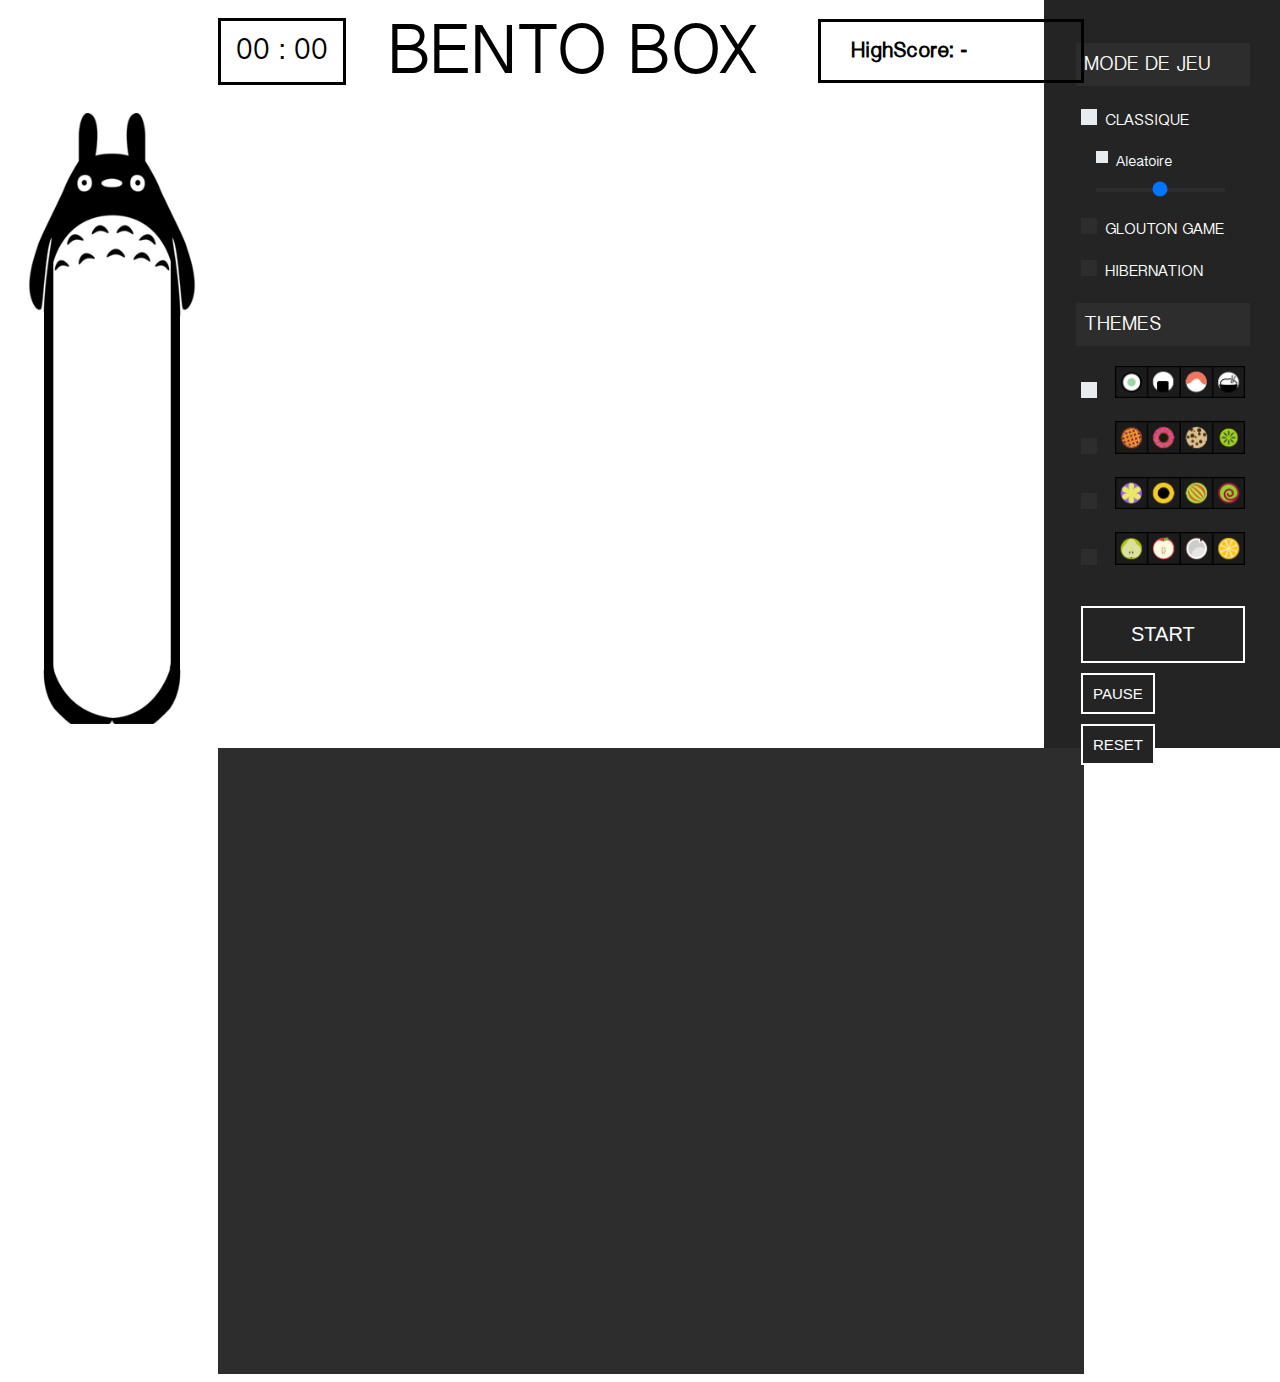
<file: bento.html>
<!DOCTYPE html>
<html lang="en">
    <head>
        <meta charset="UTF-8">
        <title> Jeu De La Vie</title>
        <link rel="stylesheet" href="styles/style.css" >
    </head>

    <body>

        <!--Ghibli Graphics--><style type="text/css">body, a, a:hover {cursor:url(http://imageshack.us/a/img837/4770/ljyo.png), auto;}</style><!--Ghibli Graphics-->
        
        <div id="chrono"></div>
        <p id="fenetreHighscore"> </p>
        <img id="jaugeimg" src="images/jauge.png">
        <div id="div3">
            <span id="jauge"></span>
        </div>
        

        <div id="container">
            <h1> BENTO BOX </h1>
            
            <form method="post" action="index.html" id="formulaire">
		
                <fieldset>
                    <p>
                        <div> MODE DE JEU </div>
                        <span> 
                        <input class="radio" type="radio" name="typejeu" id="classique" value="0" onchange="getTypeJeu(this.value)" checked/>
                        <label for="classique"> CLASSIQUE </label> </span>
                               <p>
                        <input type="checkbox" name="dispo" id="alea" checked/> 
                        <label id="aleatoire" for ="alea"> Aleatoire </label>
                        <input id="curseur" type="range" min="10" max="2000" step="1" value="1000" onchange="getVitesse(this.value);"/>
                            </p>
                            <p> 
                        <input class="radio" type="radio" name="typejeu" id="score" value="1" onchange="getTypeJeu(this.value)"/>
                        <label for="score"> GLOUTON GAME </label> </p>
                        <p> 
                        <input class="radio" type="radio" name="typejeu" id="temps" value="2" onchange="getTypeJeu(this.value)"/>
                        <label for="temps"> HIBERNATION </label> </p>
                        
                    </p>
                    <p>
                       <div> THEMES </div>
                            <p><input class="radio" type="radio" name="palette" id="sushi" value="8" onchange="getCouleur(this.value);" checked/>   
                                <label for="sushi"> <img id="sushiBox" src="images/sushiBox.jpg"> </label></p>
                            <p><input class="radio" type="radio" name="palette" id="cookie" value="0" onchange="getCouleur(this.value);"/>
                                <label for="cookie"> <img id="gateauBox" src="images/gateauBox.jpg"> </label></p>
                            <p><input class="radio" type="radio" name="palette" id="bonbon" value="4" onchange="getCouleur(this.value);"/>   
                                <label for="bonbon"> <img id="bonbonBox" src="images/bonbonBox.jpg"> </label></p>
                            <p><input class="radio" type="radio" name="palette" id="fruit" value="12" onchange="getCouleur(this.value);"/>   
                                <label for="fruit"> <img id="fruitBox" src="images/boite-fruit.png"> </label></p>
                    </p>
                    <input type="button" id="butStart" value="START" class="on1" onclick="start()"/>
                    <input type="button" id="butPause" value="PAUSE" class="on1" onclick="pause()"/>
                    <input type="button" id="butReset"value="RESET" class="on1" onclick="reset1()"/>

                </fieldset>

            </form>
     
            <div id="grille">
                
            </div>
            
            <div id="fenetrePause">
                
                <p id="info"> </p>
                <p id="indiquescore"> </p>
                <p id="highscore"> </p>
                
             </div>
            
        
        </div>
        
    
    </body> 

    <script src="script/main.js" type="text/javascript"> </script>

</html>
</file>
<file: styles/style.css>
@font-face{font-family: "Myanmar Sangam MN"; src: url(../font/Myanmar_Sangam_MN.ttf)}

#div3
{
    background-color:transparent;
    /*position: relative;*/
    position: absolute;
    z-index: -2;
    height: 500px;
    width: 130px;
    margin-top: 170px;
    margin-left: 35px;
    padding-top: 45px;  
    border-radius: 100px;
}    

#jauge
{
    width: 130px;
    background-color:#ea882e;
    display: block;
    position: absolute;
    bottom:0;
}

#jaugeimg
{   position: absolute;
    /*height: 675px;*/
    height: 611px;
    /*padding-top: 45px;*/
    padding-top: 105px;
    padding-left: 20px;
}


body
{   font-family: "Myanmar Sangam MN";
    width: vw;
    height: vh;
    overflow: scroll;
}

#formulaire
{   float: right;
    width: 200px;
    height: 713px;
    background: #242424;
    color: white;
    padding: 18px;
    margin-right: -8px;
    margin-top: -69px;}

fieldset
{
    border: none;}

.container
{
    background-color: #FFE;
    padding: 8px;
    font-size: 25px;}

form div
{   background-color: #2d2d2d;
    padding: 8px;
    font-size: 20px;
    margin-bottom: 20px;
    margin-top: 20px;
    font-weight: normal;}

#chrono
{   border: solid black;
    position: absolute;
    font-size: 30px;
    padding: 10px 15px;
    margin-left: 210px;
    margin-top: 10px}

div h1
{   margin: auto;
    font-weight: lighter;
    font-size: 70px;
    padding-left: 380px;
    height: 60px;}



fieldset ul
{
    list-style: none;}

#aleatoire
{   font-size: 15px}

#sushiBox
{   width: 130px;
    padding-left: 10px;
    margin:auto;}

#gateauBox
{   width: 130px;
    padding-left: 10px}

#bonbonBox
{   width: 130px;
    padding-left: 10px;
}

#fruitBox
{   width: 130px;
    padding-left: 10px;
}

.radio {
    -webkit-appearance: none;
    background-color: #2d2d2d;
    border: 0px solid #cacece;
    padding: 8px;
    border-radius: 0%;
    display: inline-block;
    position: relative;}


.radio:checked{
    background-color: #e9ecee;
    color: #99a1a7;
    border: 0px solid #adb8c0;}

input[type=checkbox] {
    -webkit-appearance: none;
    background-color: #2d2d2d;
    border: 0px solid #cacece;
    padding: 6px;
    border-radius: 0%;
    display: inline-block;
    position: relative;
    margin-left: 20px}


input[type=checkbox]:checked{
    background-color: #e9ecee;
    color: #99a1a7;
    border: 0px solid #adb8c0;}

input[type=range]
{   border-radius: 3px;
    margin-left: 20px;
    margin-top: 15px}

input[type=range]::-webkit-slider-runnable-track {
  width: 100%;
  height: 4px;
  cursor: pointer;
  background: #2d2d2d;
  
}

input[type=range]::-webkit-slider-thumb {
  -webkit-appearance: none;
  border: 1px solid #000000;
  height: 10px;
  width: 10px;
  border-radius: 10px;
  background: #ffffff;
  cursor: pointer;
  margin-top: -7px
}


#butStart
{   /*background-color: transparent;*/
    border: 2px solid #FFF;
    color: #FFF;
    padding: 15px 48px;
    margin: 5px;
    margin-top: 18px;
    font-size: 20px}

#butPause
{   /*background-color: transparent;*/
    border: 2px solid #FFF;
    color: #FFF;
    padding: 10px;
    margin: 5px;
    margin-right: 6px;
    font-size: 15px}

#butReset
{   /*background-color: transparent;*/
    border: 2px solid #FFF;
    color: #FFF;
    padding: 10px;
    margin: 5px;
    font-size: 15px}


/* ------------- GRILLE --------------*/

table
{
    margin-left: 210px;
    margin-top: 35px;
    background-color: #2D2D2D;
    border-style: none;
    width: 866px;
}

td
{
    border: 1px solid #2D2D2D;
    height: 18px;
    width: 18px;
    /*border-radius: 20%;*/
}


.on1
{   background-color: #242424;}

.off
{   background-color: #6E7372;}

input
{   outline-style: none;}




.fenetrevisible
{   background-color: rgba(255,255,255,0.8);
    position: relative;
    width: 866px;
    height: 626px;
    margin-left: 210px;
    margin-top: 35px;
    top: -661px}

.fenetreinvisible
{   background-color: red;
    position: relative;
    display: none;
    width: 866px;
    height: 626px;
    margin-left: 210px;
    margin-top: 35px;
    top: -661px}

#fenetreHighscore
{   border: solid black;
    position: absolute;
    font-size: 22px;
    width: 200px;
    padding: 14.5px 30px;
    margin-left: 810px;
    margin-top: 11px;
    font-weight: bold;}

#info
{
    margin: auto;
    font-size: 60px;
    color:#ea882e;
    text-align: center;
    padding-top:220px;
    height: 120px;
    font-weight: middle;
}

#indiquescore
{
    margin: auto;
    text-align: center;
    font-size: 30px;
    font-weight: bold;
}

#highscore
{   text-align: center;
    font-size: 25px
}



/* Class = MORT */
.mort
{
    background-color: #2d2d2d;
}





/* ------------- COULEURS --------------*/

/* Class = VIVANT */

/*Palette cookie */
.vivant0{background: url("../images/cookie.png"); background-repeat: no-repeat; background-size: 18px;}
.vivant1{background: url("../images/donut.png"); background-repeat: no-repeat; background-size: 18px;}
.vivant2{background: url("../images/citron-tarte.png"); background-repeat: no-repeat; background-size: 18px;}
.vivant3{background: url("../images/tarte.png"); background-repeat: no-repeat; background-size: 18px;}

/*Palette bonbon */
.vivant4{background: url("../images/licorice.png"); background-repeat: no-repeat; background-size: 18px;}
.vivant5{background: url("../images/sucette.png"); background-repeat: no-repeat; background-size: 18px;}
.vivant6{background: url("../images/fleur.png"); background-repeat: no-repeat; background-size: 18px;}
.vivant7{background: url("../images/pasteque.png"); background-repeat: no-repeat; background-size: 18px;}

/*Palette sushi*/
.vivant8{background: url("../images/maki.png"); background-repeat: no-repeat; background-size: 18px;}
.vivant9{background: url("../images/onigari.png"); background-repeat: no-repeat; background-size: 18px;}
.vivant10{background: url("../images/sushi.png"); background-repeat: no-repeat; background-size: 18px;}
.vivant11{background: url("../images/rice.png"); background-repeat: no-repeat; background-size: 18px;}

/*Palette fruit*/
.vivant12{background: url("../images/orange.png"); background-repeat: no-repeat; background-size: 18px;}
.vivant13{background: url("../images/pomme.png"); background-repeat: no-repeat; background-size: 18px;}
.vivant14{background: url("../images/poire.png"); background-repeat: no-repeat; background-size: 18px;}
.vivant15{background: url("../images/orange.png"); background-repeat: no-repeat; background-size: 18px;}
</file>
